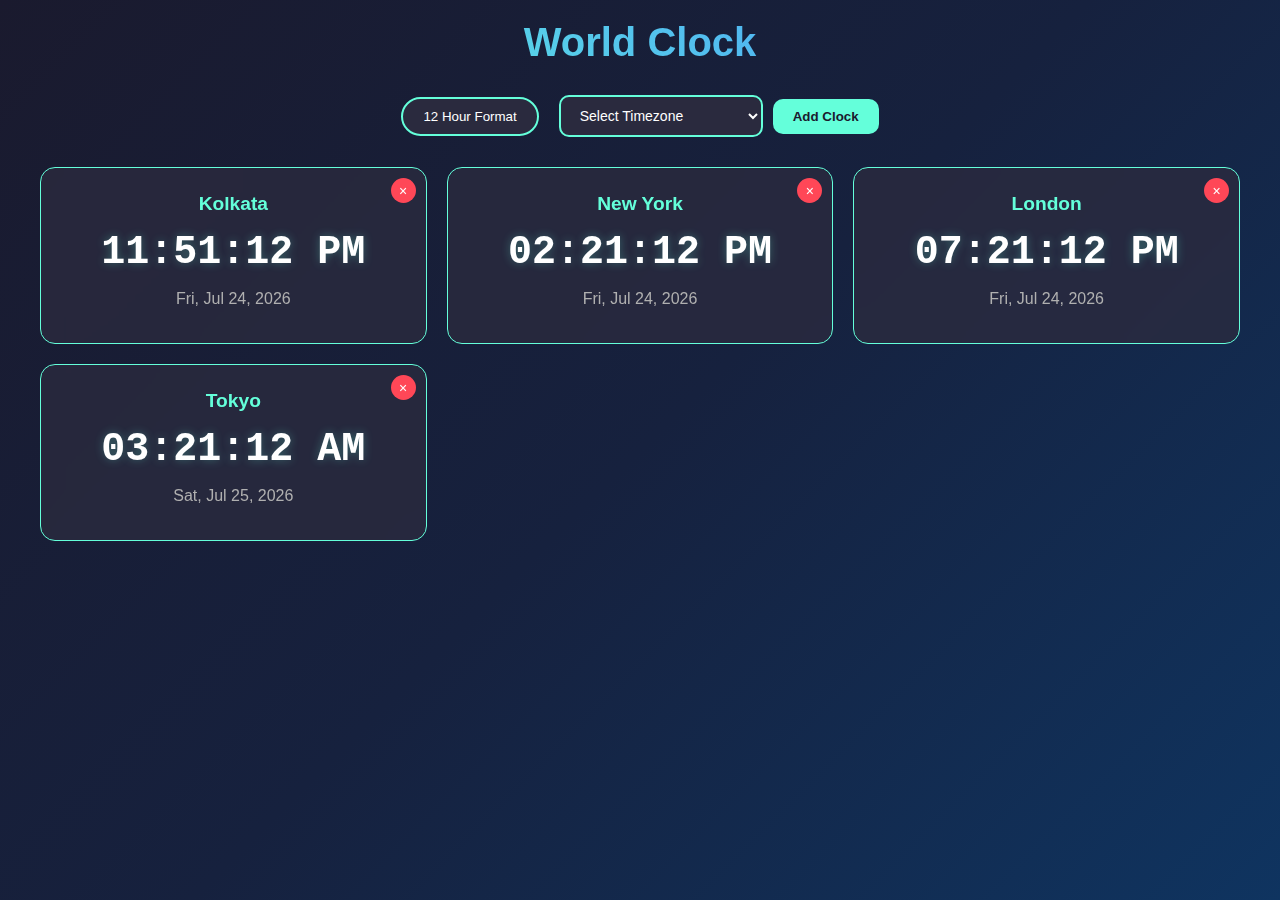
<file: day-2 World Clock - Digital Clock with Multiple Timezones/index.html>
<!DOCTYPE html>
<html lang="en">
<head>
    <meta charset="UTF-8">
    <meta name="viewport" content="width=device-width, initial-scale=1.0">
    <title>Digital Clock - Multiple Timezones</title>
    <link rel="stylesheet" href="styles.css">
</head>
<body>
    <div class="container">
        <div class="header">
            <h1>World Clock</h1>
        </div>
        
        <div class="controls">
            <button class="format-toggle" id="formatToggle">12 Hour Format</button>
            
            <div class="timezone-selector">
                <select id="timezoneSelect">
                    <option value="">Select Timezone</option>
                    <option value="America/New_York">New York (EST/EDT)</option>
                    <option value="America/Los_Angeles">Los Angeles (PST/PDT)</option>
                    <option value="Europe/London">London (GMT/BST)</option>
                    <option value="Europe/Paris">Paris (CET/CEST)</option>
                    <option value="Asia/Tokyo">Tokyo (JST)</option>
                    <option value="Asia/Shanghai">Shanghai (CST)</option>
                    <option value="Asia/Kolkata">India (IST)</option>
                    <option value="Australia/Sydney">Sydney (AEST/AEDT)</option>
                    <option value="Asia/Dubai">Dubai (GST)</option>
                    <option value="America/Sao_Paulo">São Paulo (BRT)</option>
                </select>
                <button class="add-btn" id="addTimezone">Add Clock</button>
            </div>
        </div>
        
        <div class="clocks-grid" id="clocksContainer">
        </div>
    </div>

    <script src="script.js"></script>
</body>
</html>
</file>
<file: day-2 World Clock - Digital Clock with Multiple Timezones/styles.css>
/* Reset and Base Styles */
* {
    margin: 0;
    padding: 0;
    box-sizing: border-box;
}

body {
    font-family: 'Segoe UI', Tahoma, Geneva, Verdana, sans-serif;
    background: linear-gradient(135deg, #1a1a2e, #16213e, #0f3460);
    color: white;
    min-height: 100vh;
    padding: 20px;
}

/* Container */
.container {
    max-width: 1200px;
    margin: 0 auto;
}

/* Header Styles */
.header {
    text-align: center;
    margin-bottom: 30px;
}

.header h1 {
    font-size: 2.5rem;
    margin-bottom: 10px;
    background: linear-gradient(45deg, #64ffda, #448aff);
    -webkit-background-clip: text;
    -webkit-text-fill-color: transparent;
    background-clip: text;
}

/* Controls Section */
.controls {
    display: flex;
    justify-content: center;
    align-items: center;
    gap: 20px;
    margin-bottom: 30px;
    flex-wrap: wrap;
}

.format-toggle {
    background: #2a2a3e;
    border: 2px solid #64ffda;
    color: white;
    padding: 10px 20px;
    border-radius: 25px;
    cursor: pointer;
    transition: all 0.3s ease;
}

.format-toggle:hover {
    background: #64ffda;
    color: #1a1a2e;
}

.timezone-selector {
    display: flex;
    gap: 10px;
    align-items: center;
}

select {
    background: #2a2a3e;
    border: 2px solid #64ffda;
    color: white;
    padding: 10px 15px;
    border-radius: 10px;
    font-size: 14px;
}

.add-btn {
    background: #64ffda;
    color: #1a1a2e;
    border: none;
    padding: 10px 20px;
    border-radius: 10px;
    cursor: pointer;
    font-weight: bold;
    transition: all 0.3s ease;
}

.add-btn:hover {
    background: #4fd3b8;
    transform: translateY(-2px);
}

/* Clocks Grid */
.clocks-grid {
    display: grid;
    grid-template-columns: repeat(auto-fit, minmax(300px, 1fr));
    gap: 20px;
    margin-top: 20px;
}

/* Clock Card Styles */
.clock-card {
    background: rgba(42, 42, 62, 0.8);
    border: 1px solid #64ffda;
    border-radius: 15px;
    padding: 25px;
    text-align: center;
    backdrop-filter: blur(10px);
    transition: all 0.3s ease;
    position: relative;
}

.clock-card:hover {
    transform: translateY(-5px);
    box-shadow: 0 10px 30px rgba(100, 255, 218, 0.2);
}

.timezone-name {
    font-size: 1.2rem;
    margin-bottom: 10px;
    color: #64ffda;
    font-weight: bold;
}

.time-display {
    font-size: 2.5rem;
    font-weight: bold;
    margin: 15px 0;
    font-family: 'Courier New', monospace;
    color: white;
    text-shadow: 0 0 10px rgba(100, 255, 218, 0.3);
}

.date-display {
    font-size: 1rem;
    color: #b0b0b0;
    margin-bottom: 10px;
}

.remove-btn {
    position: absolute;
    top: 10px;
    right: 10px;
    background: #ff4757;
    border: none;
    color: white;
    width: 25px;
    height: 25px;
    border-radius: 50%;
    cursor: pointer;
    font-size: 14px;
    transition: all 0.3s ease;
}

.remove-btn:hover {
    background: #ff3838;
    transform: scale(1.1);
}

.current-time-indicator {
    position: absolute;
    top: -5px;
    left: -5px;
    width: 15px;
    height: 15px;
    background: #64ffda;
    border-radius: 50%;
    animation: pulse 2s infinite;
}

/* Animations */
@keyframes pulse {
    0% {
        transform: scale(1);
        opacity: 1;
    }
    50% {
        transform: scale(1.2);
        opacity: 0.7;
    }
    100% {
        transform: scale(1);
        opacity: 1;
    }
}

/* Responsive Design */
@media (max-width: 768px) {
    .header h1 {
        font-size: 2rem;
    }
    
    .controls {
        flex-direction: column;
        gap: 15px;
    }
    
    .time-display {
        font-size: 2rem;
    }
}
</file>
